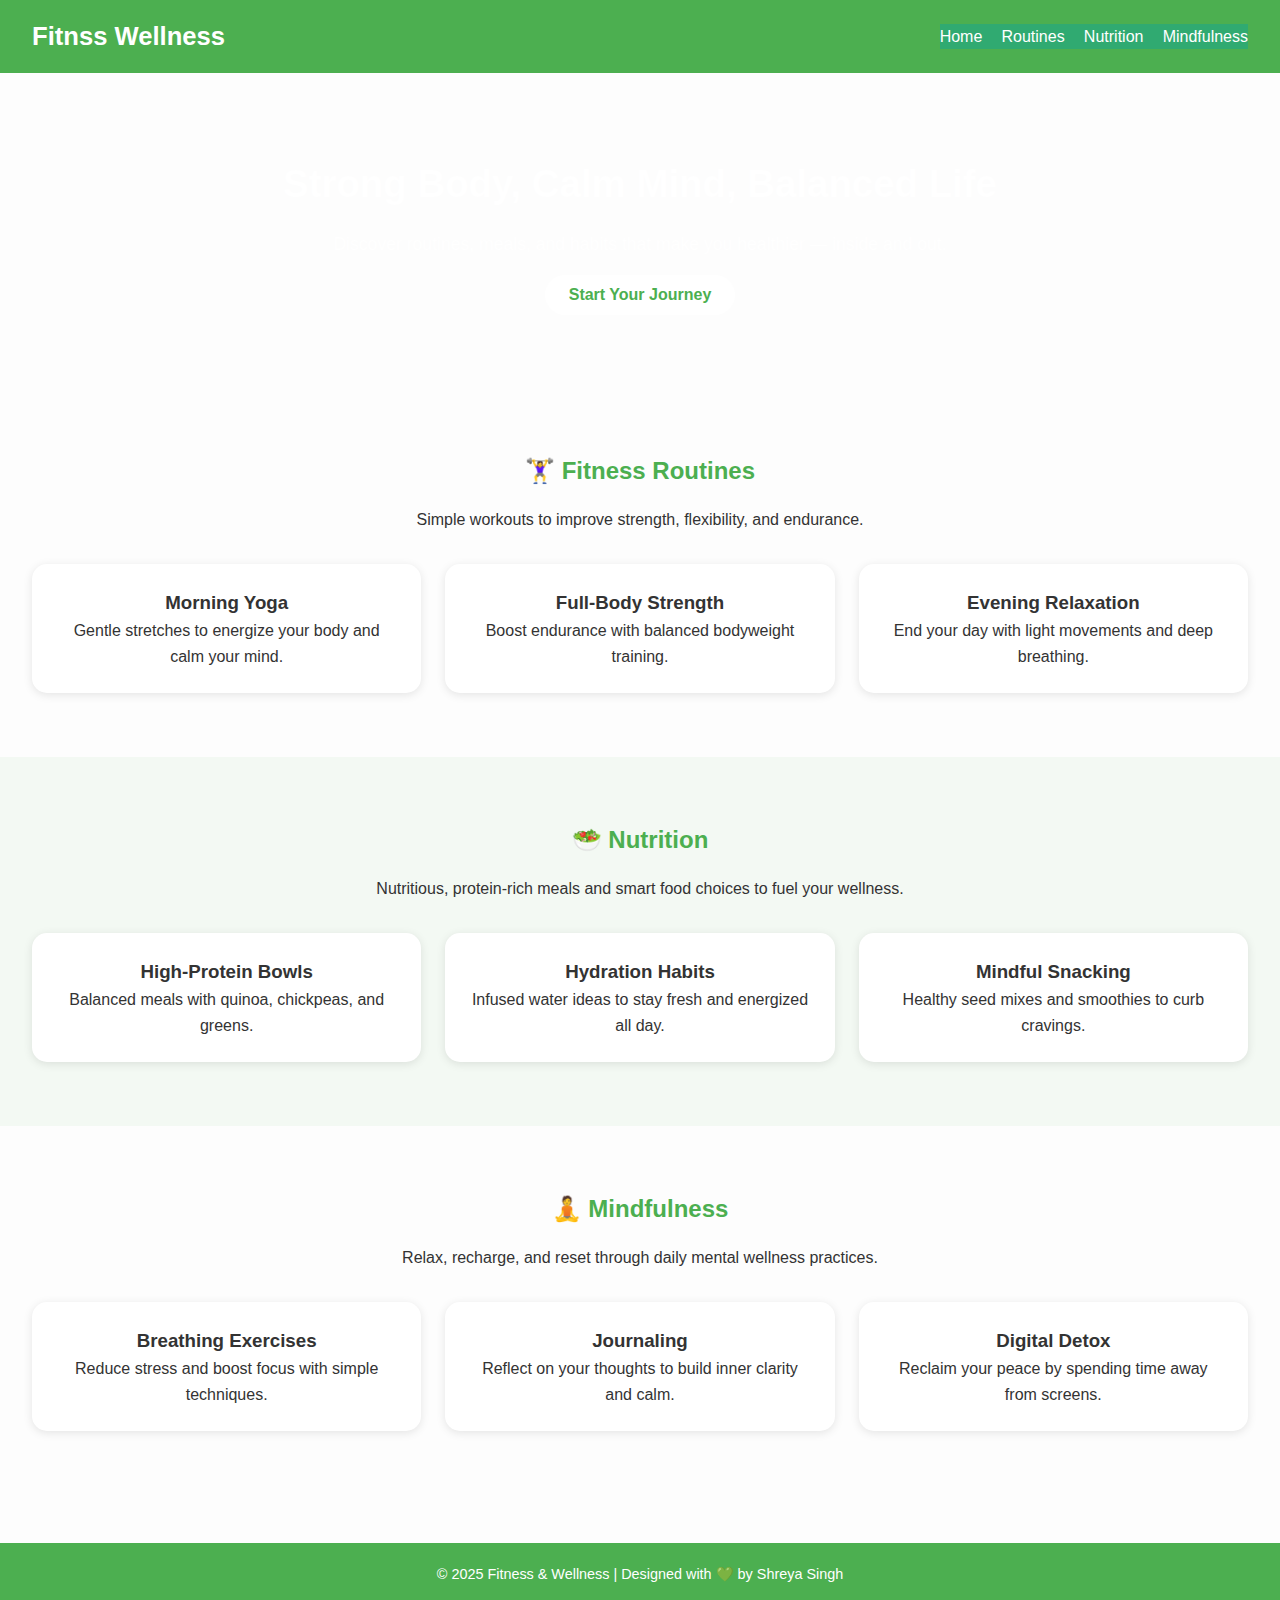
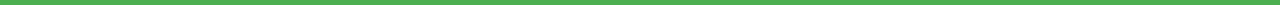
<file: index.html>
<!DOCTYPE html>
<html lang="en">
<head>
  <meta charset="UTF-8" />
  <meta name="viewport" content="width=device-width, initial-scale=1.0" />
  <title>Inner Rhythm</title>
  <link rel="stylesheet" href="style.css" />
</head>
<body>
  <header>
    <h1>Fitnss Wellness</h1>
    <nav>
      <ul>
        <li><a href="#home">Home</a></li>
        <li><a href="#routines">Routines</a></li>
        <li><a href="#nutrition">Nutrition</a></li>
        <li><a href="#mindfulness">Mindfulness</a></li>
      </ul>
    </nav>
  </header>

  <section id="home" class="hero">
    <div class="hero-text">
      <h2>Strong Body, Calm Mind, Balanced Life</h2>
      <p>Discover routines, meals, and habits that make you healthier — inside and out.</p>
      <a href="#routines" class="btn">Start Your Journey</a>
    </div>
  </section>

  <section id="routines" class="content">
    <h2>🏋️‍♀️ Fitness Routines</h2>
    <p>Simple workouts to improve strength, flexibility, and endurance.</p>
    <div class="cards">
      <div class="card">
        <h3>Morning Yoga</h3>
        <p>Gentle stretches to energize your body and calm your mind.</p>
      </div>
      <div class="card">
        <h3>Full-Body Strength</h3>
        <p>Boost endurance with balanced bodyweight training.</p>
      </div>
      <div class="card">
        <h3>Evening Relaxation</h3>
        <p>End your day with light movements and deep breathing.</p>
      </div>
    </div>
  </section>

  <section id="nutrition" class="content alt">
    <h2>🥗 Nutrition</h2>
    <p>Nutritious, protein-rich meals and smart food choices to fuel your wellness.</p>
    <div class="cards">
      <div class="card">
        <h3>High-Protein Bowls</h3>
        <p>Balanced meals with quinoa, chickpeas, and greens.</p>
      </div>
      <div class="card">
        <h3>Hydration Habits</h3>
        <p>Infused water ideas to stay fresh and energized all day.</p>
      </div>
      <div class="card">
        <h3>Mindful Snacking</h3>
        <p>Healthy seed mixes and smoothies to curb cravings.</p>
      </div>
    </div>
  </section>

  <section id="mindfulness" class="content">
    <h2>🧘 Mindfulness</h2>
    <p>Relax, recharge, and reset through daily mental wellness practices.</p>
    <div class="cards">
      <div class="card">
        <h3>Breathing Exercises</h3>
        <p>Reduce stress and boost focus with simple techniques.</p>
      </div>
      <div class="card">
        <h3>Journaling</h3>
        <p>Reflect on your thoughts to build inner clarity and calm.</p>
      </div>
      <div class="card">
        <h3>Digital Detox</h3>
        <p>Reclaim your peace by spending time away from screens.</p>
      </div>
    </div>
  </section>

  <footer>
    <p>© 2025 Fitness & Wellness | Designed with 💚 by Shreya Singh</p>
  </footer>
</body>
</html>
</file>
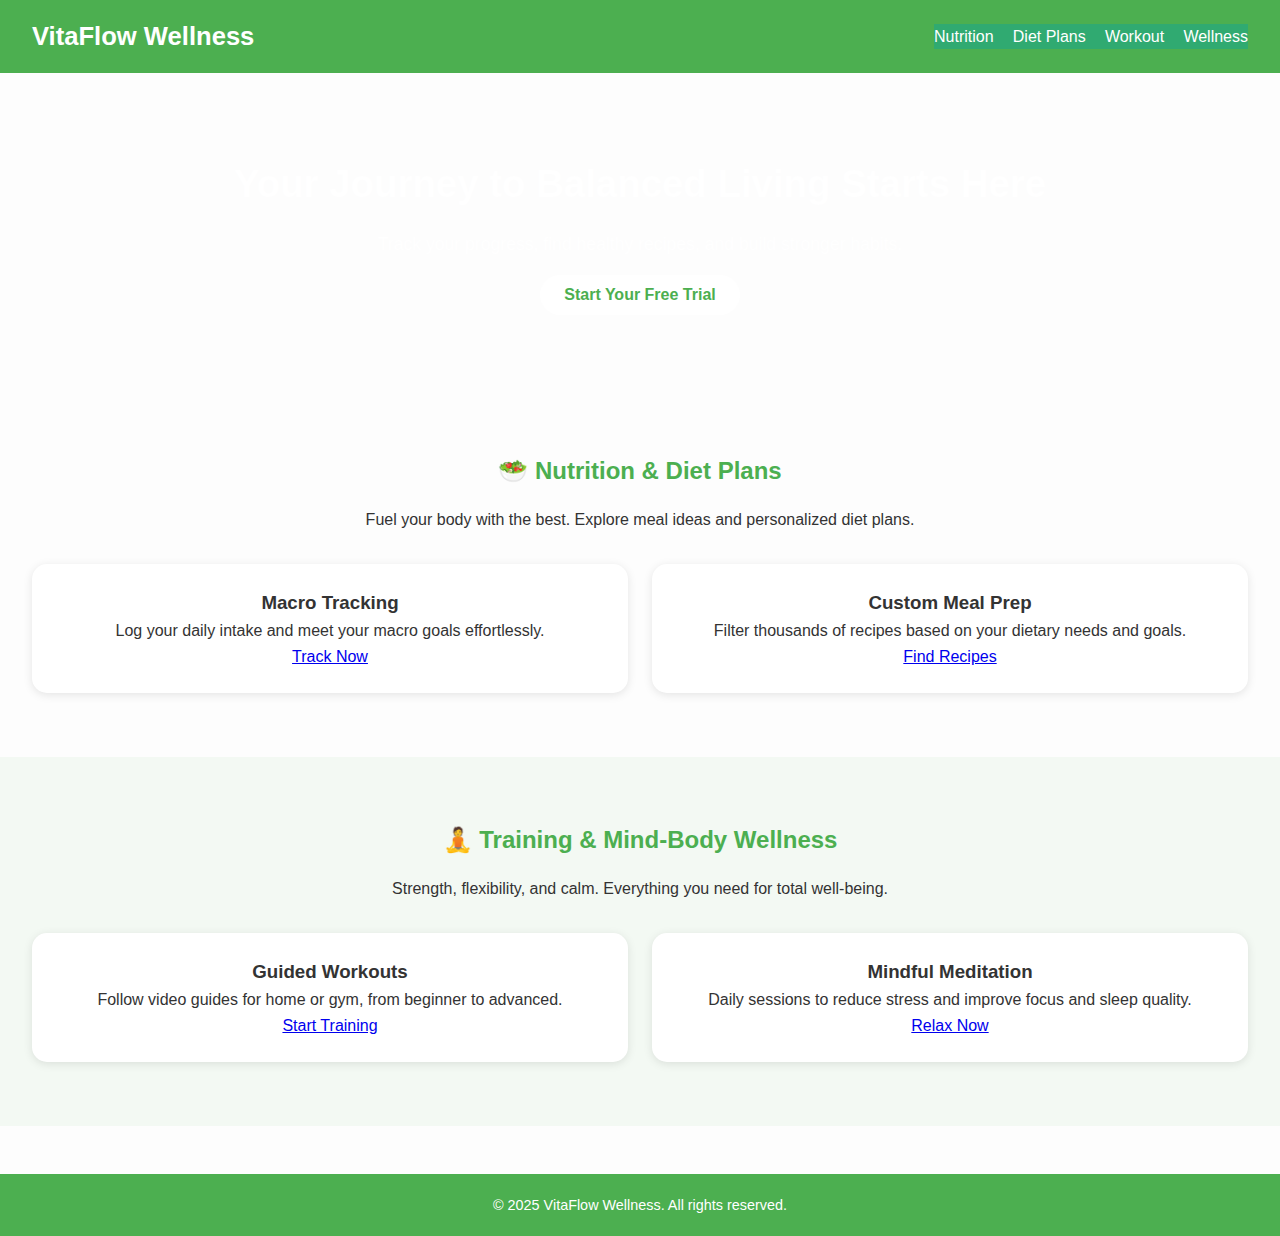
<file: app.html>
<!DOCTYPE html>
<html lang="en">
<head>
    <meta charset="UTF-8">
    <meta name="viewport" content="width=device-width, initial-scale=1.0">
    <title>Wellness App Home</title>
    <link href="style.css" rel="stylesheet">
</head>
<body>

    <header>
        <h1>VitaFlow Wellness</h1>
        <nav>
            <ul>
                <li><a href="#nutrition">Nutrition</a></li>
                <li><a href="#diet">Diet Plans</a></li>
                <li><a href="#workout">Workout</a></li>
                <li><a href="#wellness">Wellness</a></li>
            </ul>
        </nav>
    </header>

    <section class="hero">
        <div class="hero-text">
            <h2>Your Journey to Balanced Living Starts Here</h2>
            <p>Track your progress, find healthy recipes, and build stronger habits.</p>
            <a href="#" class="btn">Start Your Free Trial</a>
        </div>
    </section>

    <section id="nutrition" class="content">
        <h2>🥗 Nutrition & Diet Plans</h2>
        <p>Fuel your body with the best. Explore meal ideas and personalized diet plans.</p>

        <div class="cards">
            <div class="card">
                <h3>Macro Tracking</h3>
                <p>Log your daily intake and meet your macro goals effortlessly.</p>
                <a href="#" class="btn-small">Track Now</a>
            </div>

            <div class="card">
                <h3>Custom Meal Prep</h3>
                <p>Filter thousands of recipes based on your dietary needs and goals.</p>
                <a href="#" class="btn-small">Find Recipes</a>
            </div>
        </div>
    </section>

    <section id="workout" class="content alt">
        <h2>🧘 Training & Mind-Body Wellness</h2>
        <p>Strength, flexibility, and calm. Everything you need for total well-being.</p>

        <div class="cards">
            <div class="card">
                <h3>Guided Workouts</h3>
                <p>Follow video guides for home or gym, from beginner to advanced.</p>
                <a href="#" class="btn-small">Start Training</a>
            </div>

            <div class="card">
                <h3>Mindful Meditation</h3>
                <p>Daily sessions to reduce stress and improve focus and sleep quality.</p>
                <a href="#" class="btn-small">Relax Now</a>
            </div>
        </div>
    </section>

    <footer>
        <p>&copy; 2025 VitaFlow Wellness. All rights reserved.</p>
    </footer>

</body>
</html>
</file>
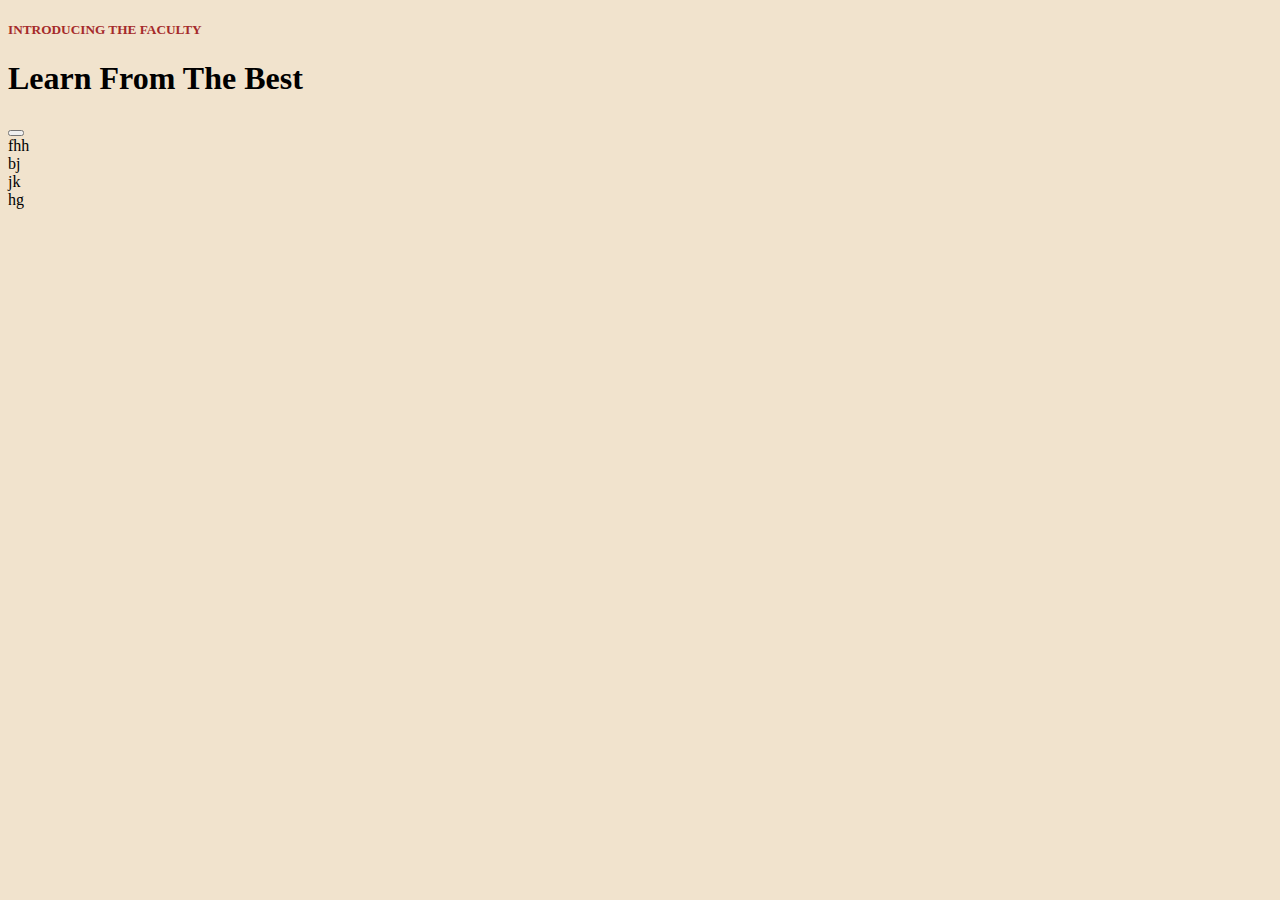
<file: SNW.HTML>
<!DOCTYPE html>
<html lang="en">
<head>
    <meta charset="UTF-8">
    <meta name="viewport" content="width=device-width, initial-scale=1.0">
    <title>Document</title>
    <style>
        body{
            background-color: rgb(241, 227, 205);
        }
        h1{
            color: black;
        }
        h5{
            color: brown;
        }
        section{
            max-width: 1500px;
        }
        button{
            

        }

    </style>
    
</head>
<body>
    <main>
    <h5>INTRODUCING THE FACULTY</h5>
    <h1>Learn From The Best</h1>
    <button></button>
    
        <div>fhh</div>
        <div>bj</div>
        <div>jk</div>
        <div>hg</div>
    </main>
</body>
</html>
</file>
<file: style.css>
/* Basic Reset */
* {
  margin: 0;
  padding: 0;
  box-sizing: border-box;
}

body {
  font-family: "Poppins", sans-serif;
  background-color: #fdfdfd;
  color: #333;
  line-height: 1.6;
}

/* Header */
header {
  background: #4caf50;
  color: white;
  display: flex;
  justify-content: space-between;
  align-items: center;
  padding: 1rem 2rem;
  flex-wrap: wrap;
}

header h1 {
  font-size: 1.6rem;
}

nav ul {
  display: flex;
  list-style: none;
  gap: 1.2rem;
  background-color: #30aa71;
}

nav a {
  color: white;
  text-decoration: none;
  font-weight: 500;
  transition: 0.3s;
}

nav a:hover {
  text-decoration: underline;
}

/* Hero Section */
.hero {
  background-image: url(https://www.optimumnutrition.co.in/cdn/shop/articles/903-1730053800-2.fitnesstraining.png?v=1746780534&width=1100);
  color: white;
  text-align: center;
  padding: 5rem 2rem;
}

.hero-text h2 {
  font-size: 2.4rem;
  margin-bottom: 1rem;
}

.hero-text p {
  font-size: 1.1rem;
  margin-bottom: 1.5rem;
}

.btn {
  background: white;
  color: #4caf50;
  padding: 0.7rem 1.5rem;
  border-radius: 25px;
  text-decoration: none;
  font-weight: bold;
  transition: 0.3s;
}

.btn:hover {
  background: #388e3c;
  color: white;
}

/* Content Sections */
.content {
  text-align: center;
  padding: 4rem 2rem;
}

.content.alt {
  background-color: #f3f9f3;
}

.content h2 {
  color: #4caf50;
  margin-bottom: 1rem;
}

.cards {
  display: grid;
  grid-template-columns: repeat(auto-fit, minmax(250px, 1fr));
  gap: 1.5rem;
  margin-top: 2rem;
}

.card {
  background: white;
  padding: 1.5rem;
  border-radius: 15px;
  box-shadow: 0 2px 10px rgba(0,0,0,0.1);
  transition: transform 0.3s, box-shadow 0.3s;
}

.card:hover {
  transform: translateY(-5px);
  box-shadow: 0 5px 15px rgba(0,0,0,0.15);
}

/* Footer */
footer {
  background: #4caf50;
  color: white;
  text-align: center;
  padding: 1.2rem;
  font-size: 0.9rem;
  margin-top: 3rem;
}

/* Responsive */
@media (max-width: 768px) {
  header {
    flex-direction: column;
  }

  .hero-text h2 {
    font-size: 1.8rem;
  }

  nav ul {
    flex-direction: column;
    align-items: center;
  }
}
</file>
